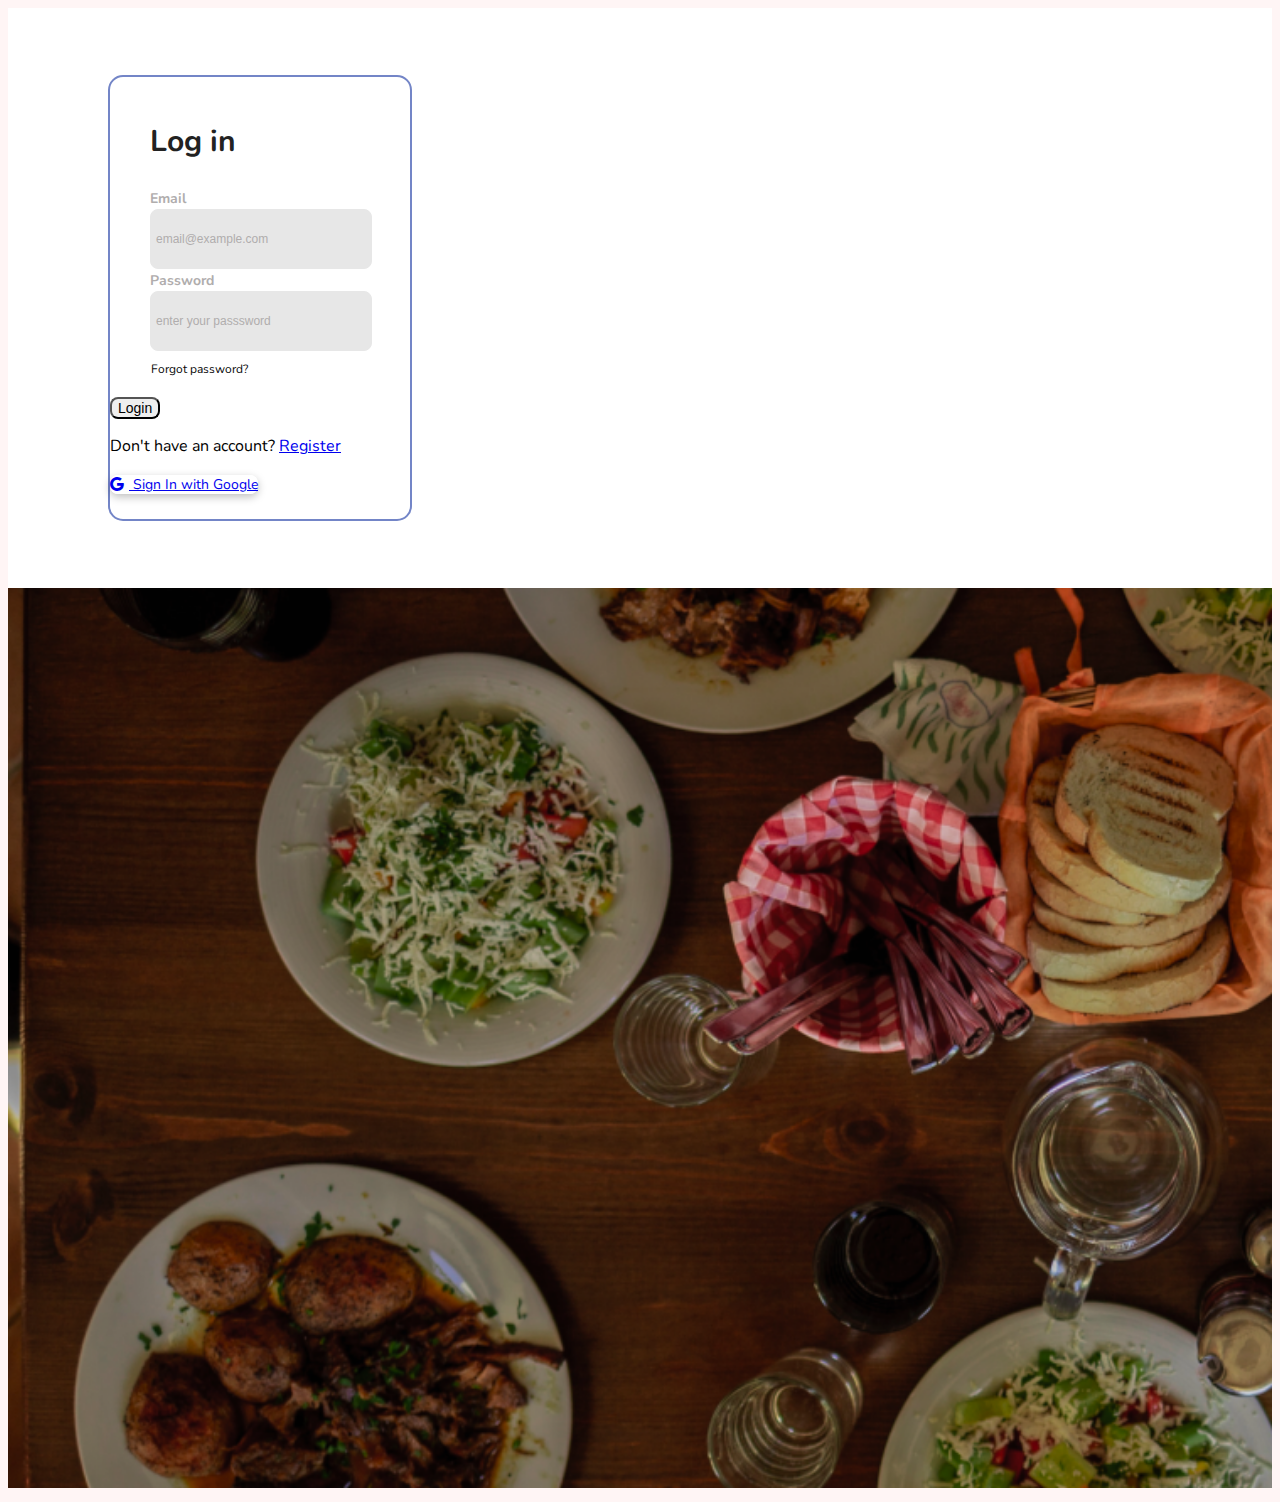
<file: login.html>
<!DOCTYPE html>
<html>
	<head>
	    <meta charset="utf-8">
    	<meta name="viewport" content="width=device-width, initial-scale=1">
    	<meta http-equiv="X-UA-Compatible" content="ie=edge">

    	<title>Rantangin | Login</title>

		<link rel="preconnect" href="https://fonts.googleapis.com">
		<link rel="preconnect" href="https://fonts.gstatic.com" crossorigin>
		<link href="https://fonts.googleapis.com/css2?family=Nunito&display=swap" rel="stylesheet">
	    <link href="https://cdn.jsdelivr.net/npm/bootstrap@5.0.2/dist/css/bootstrap.min.css" rel="stylesheet" integrity="sha384-EVSTQN3/azprG1Anm3QDgpJLIm9Nao0Yz1ztcQTwFspd3yD65VohhpuuCOmLASjC" crossorigin="anonymous">
	    <link rel="stylesheet" href="https://cdn.jsdelivr.net/npm/bootstrap-icons@1.7.1/font/bootstrap-icons.css">
	    <link rel="stylesheet" href="style.css">

	</head>

	<body class="login-register">
		<div class="container-fluid">
		    <div class="row">
		        <div class="col-sm-6 login-section-wrapper">
		            <div class="login-wrapper my-auto">
		                <div class="row justify-content-center my-auto">
		                    <h1 class="login-title">Log in</h1>

            				<form action="#!">
              					<div class="form-group">
                					<label for="email" class="mb-2">Email</label>
                					<input type="email" name="email" id="email" class="form-control" placeholder="email@example.com">
              					</div>

              					<div class="form-group mt-4">
                					<label for="password" class="mb-2">Password</label>
                					<input type="password" name="password" id="password" class="form-control" placeholder="enter your passsword">
                					<a href="#!" class="forgot-password-link">Forgot password?</a>
              					</div>

              					<div class="text-center text-lg-center mt-2">
                					<button type="button" class="btn btn-primary btn-lg">Login</button>
                					<p class="small fw-bold mt-2 pt-1 mb-0">Don't have an account? <a href="signup.html" class="link-danger">Register</a></p>
              					</div>
              
             					<div class="sign text-center text-lg-center mt-4 pt-2">
                					<a class="btn btn-lg btn-block" href="#!" role="button">
                  					<i class="bi bi-google" style="margin-right: 5px;"></i> Sign In with Google
                					</a>
              					</div>
            				</form>
		                </div>
		            </div>
		        </div>
		        <div class="col-sm-6 px-0 d-none d-sm-block">
          			<img src="images/bg.png" alt="login image" class="login-img">
        		</div>
		    </div>
		</div>
	</body>
</html>
</file>
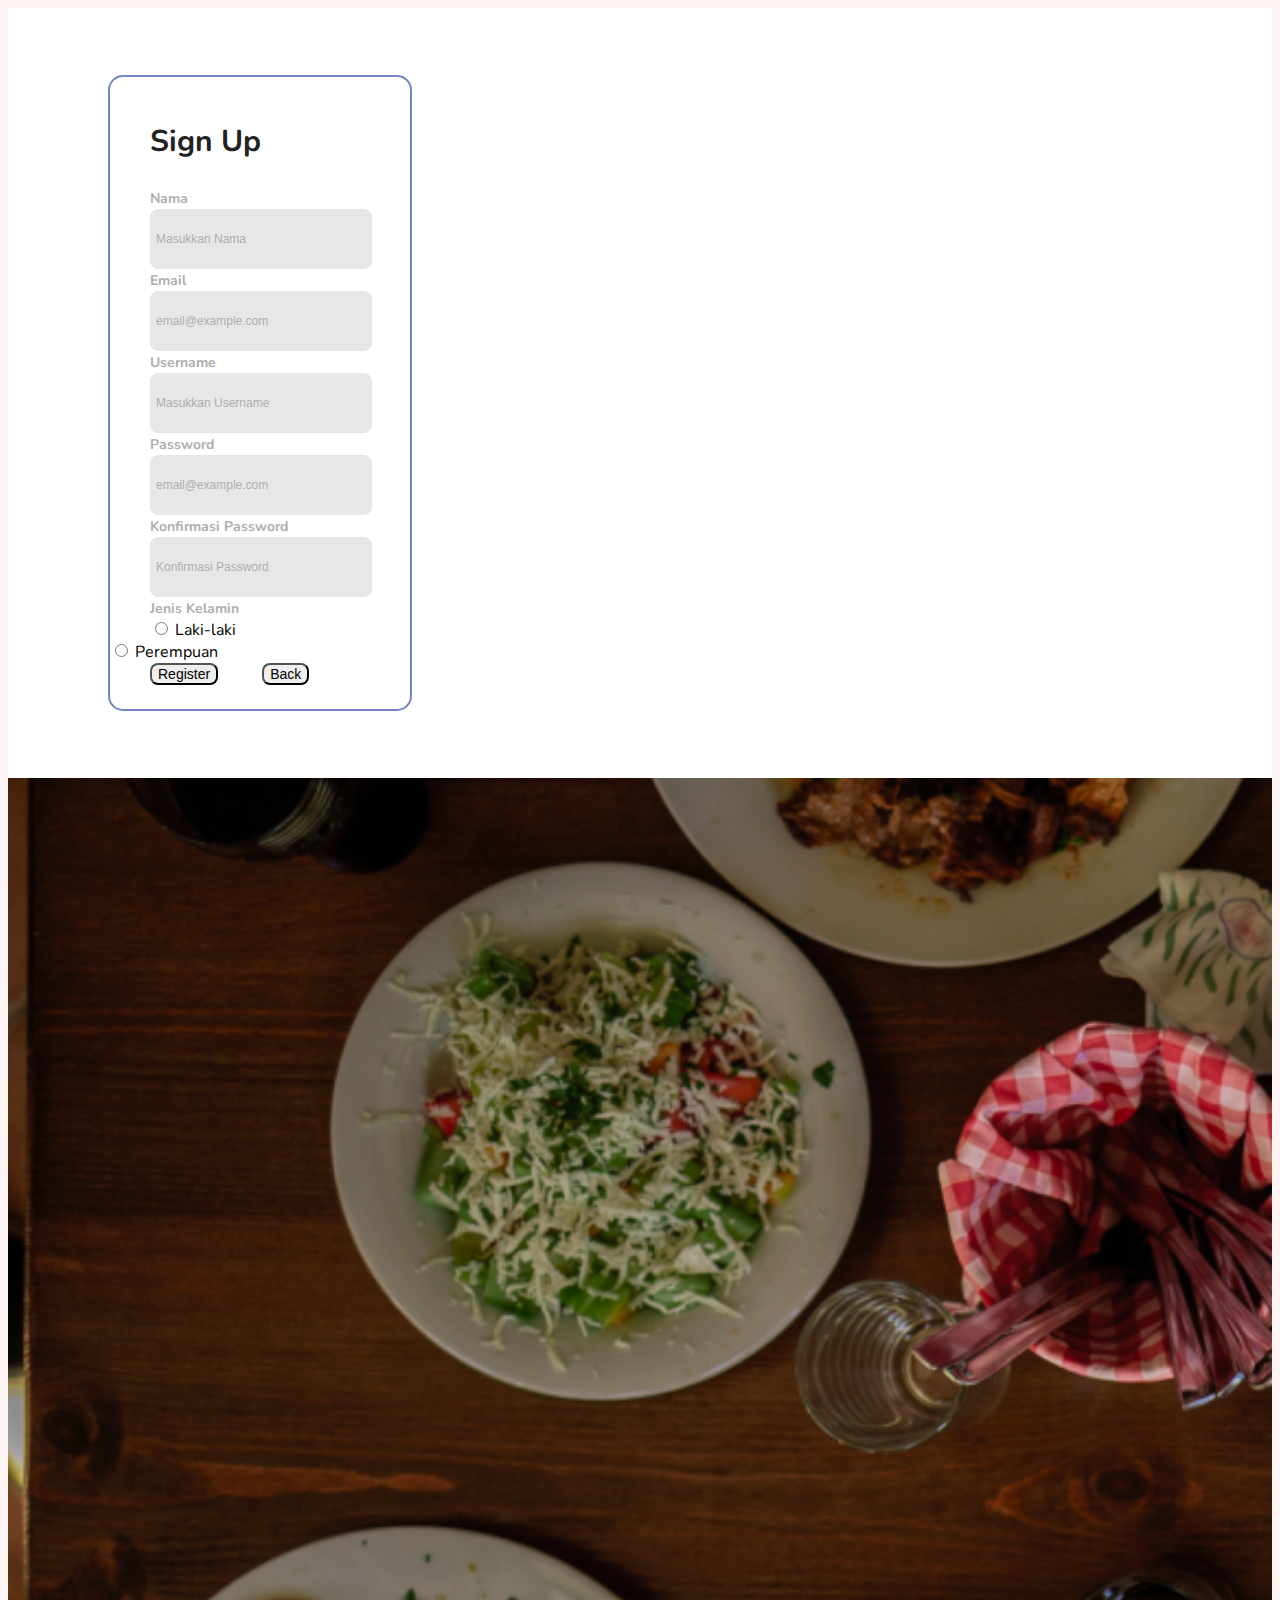
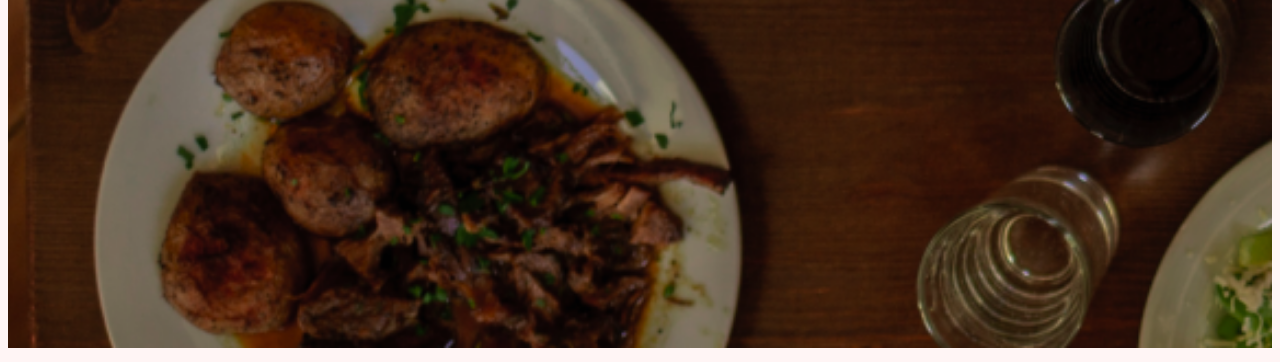
<file: signup.html>
<!DOCTYPE html>
<html>
  <head>
      <meta charset="utf-8">
      <meta name="viewport" content="width=device-width, initial-scale=1">
      <meta http-equiv="X-UA-Compatible" content="ie=edge">

      <title>Rantangin | Login</title>

    <link rel="preconnect" href="https://fonts.googleapis.com">
    <link rel="preconnect" href="https://fonts.gstatic.com" crossorigin>
    <link href="https://fonts.googleapis.com/css2?family=Nunito&display=swap" rel="stylesheet">
      <link href="https://cdn.jsdelivr.net/npm/bootstrap@5.0.2/dist/css/bootstrap.min.css" rel="stylesheet" integrity="sha384-EVSTQN3/azprG1Anm3QDgpJLIm9Nao0Yz1ztcQTwFspd3yD65VohhpuuCOmLASjC" crossorigin="anonymous">
      <link rel="stylesheet" href="https://cdn.jsdelivr.net/npm/bootstrap-icons@1.7.1/font/bootstrap-icons.css">
      <link rel="stylesheet" href="style.css">

  </head>

  <body class="login-register">
    <div class="container-fluid">
        <div class="row">
            <div class="col-sm-6 login-section-wrapper">
                <div class="login-wrapper my-auto">
                    <div class="row justify-content-center my-auto">
                      <h1 class="login-title">Sign Up</h1>

                      <form action="#!">
                        <div class="form-group">
                          <label for="nama" class="mb-2">Nama</label>
                          <input type="nama" name="nama" id="nama" class="form-control" placeholder="Masukkan Nama">
                        </div>

                        <div class="form-group mt-4">
                          <label for="email" class="mb-2">Email</label>
                          <input type="email" name="email" id="email" class="form-control" placeholder="email@example.com">
                        </div>

                        <div class="form-group mt-4">
                          <label for="username" class="mb-2">Username</label>
                          <input type="username" name="username" id="username" class="form-control" placeholder="Masukkan Username">
                        </div>

                        <div class="form-group mt-4">
                          <label for="password" class="mb-2">Password</label>
                          <input type="password" name="password" id="password" class="form-control" placeholder="email@example.com">
                        </div>

                        <div class="form-group mt-4">
                          <label for="confirmed-password" class="mb-2">Konfirmasi Password</label>
                          <input type="confirmed-password" name="confirmed-password" id="confirmed-password" class="form-control" placeholder="Konfirmasi Password">
                        </div>

                        <div class="form-group mt-4">
                          <label for="jenis-kelamin" class="mb-2">Jenis Kelamin</label>                      
                        </div>

                        <div class="form-1 form-check form-check-inline">
                          <input class="form-check-input" type="radio" name="jenis-kelamin" id="jenis-kelamin" value="Laki-laki">
                          <label class="form-check-label" for="jenis-kelamin">Laki-laki</label>
                        </div>

                        <div class="form-2 form-check form-check-inline">
                          <input class="form-check-input" type="radio" name="jenis-kelamin" id="jenis-kelamin" value="Perempuan">
                          <label class="form-check-label" for="jenis-kelamin">Perempuan</label>
                        </div>

                        <div class="d-flex mt-4" role="group" aria-label="Basic example">
                          <button type="button" class="btn btn-primary" id="btn" style="margin-left: 40px;">Register</button>
                          <a href="login.html"><button type="button" class="btn" id="btn">Back</button></a>
                        </div>                      
                      </form>
                    </div>
                </div>
            </div>
              <div class="col-sm-6 px-0 d-none d-sm-block">
                  <img  src="images/bg.png" alt="login image" class="signup-img">
              </div>
        </div>
    </div>
  </body>
</html>
</file>
<file: style.css>
/*Style Index*/
html{
  scroll-behavior: smooth;
}

body{
  background-color:  #FFF5F5;
  overflow-x: hidden;
  font-family: 'Nunito';
}

.navbar{
  background-color: #F5E8C7;
  font-family: 'Nunito';
  position: fixed;
  z-index: 99;
  width: 100%;
}

.navbar-brand{
  margin-left: 220px;
}

.item{
  margin-left: 420px;
  font-family: 'Nunito';
  font-size: 16px;
}

.jumbotron{
  background-image: url(images/jumbotron.png);
  height: 400px;
}

.mask{
  background-color: rgba(0, 0, 0, 0.6);
  height: 400px;
}

.fire{
  margin-left: 10%;
  float: left;
}


p.promo{
  padding-top: 2px;
  font-family: 'Nunito';
  font-size: 18px;
  float: left;
}

a.promo{
  padding-left: 0px;
  font-family: 'Nunito';
  font-size: 14px;
  margin-left: 80%;
}

#gambar{
  width: 100%;
  height: 105%;
  border-radius: 20px;
  font-family: 'Nunito';
  background-color: #FFFFFF;
  box-shadow: 0px 100px 80px rgba(0, 0, 0, 0.07), 
        0px 22.3363px 17.869px rgba(0, 0, 0, 0.0417275), 
        0px 6.6501px 5.32008px rgba(0, 0, 0, 0.0282725);
}

.icon{
  width: 70%;
  height: 150%;
}

.kolom{
  margin-top: 20px;
  margin-left: 25px;
}

/*omellet*/
.kolom-omellet{
  margin-top: 32px;
  margin-left: 25px;
}

.kolom-tomyam{
  margin-top: 31px;
  margin-left: 25px;
}


p.deskripsi{
  font-size: 12px;
}

.harga{
  margin-top: 5px;
}

.beli{
  text-decoration: none;
  padding-top: 5px;
  padding-bottom: 5px;
  padding-left: 10px;
  padding-right: 10px;
  background-color: #F5E8C7;
  border-radius: 8px;
  float: right;
  margin-right: 25px;
  color: #222222;
  font-family: 'Nunito';
}

.beli:hover{
  background-color: #CDA788;
  color: #FFFFFF;
}

footer{
  margin-top: 70px; 
  background-color: #FFFFFF;
}

.logo{
  width: 25%; 
  height: 80%;
  filter: drop-shadow(0px 100px 80px rgba(0, 0, 0, 0.07)) 
      drop-shadow(0px 36.5016px 29.2013px rgba(0, 0, 0, 0.0482987)) 
      drop-shadow(0px 17.7209px 14.1767px rgba(0, 0, 0, 0.0389404)) 
      drop-shadow(0px 8.6871px 6.94968px rgba(0, 0, 0, 0.0310596)) 
      drop-shadow(0px 3.43489px 2.74791px rgba(0, 0, 0, 0.0217013));
}


@media screen and (max-width: 572px){
  .navbar-brand{
    margin-left: 0px;
  }

  .item{
    margin-left: 0px;
  }
}






/*Style Login*/
.brand-wrapper {
  padding-top: 7px;
  padding-bottom: 8px; 
}

.login-section-wrapper {
  display: -webkit-box;
  display: flex;
  -webkit-box-orient: vertical;
  -webkit-box-direction: normal;
  flex-direction: column;
  padding: 67px 100px;
  background-color: #fff; 
}

@media (max-width: 991px) {
  .login-section-wrapper {
    padding-left: 50px;
    padding-right: 50px; } 
}

@media (max-width: 575px) {
  .login-section-wrapper {
    padding-top: 20px;
    padding-bottom: 20px;
    min-height: 100vh; } 
}

.login-wrapper {
  border: 2px solid #7385C7;
  border-radius: 15px;
  width: 300px;
  max-width: 100%;
  padding-top: 24px;
  padding-bottom: 24px; 
}

@media (max-width: 575px) {
  .login-wrapper {
    width: 100%; 
  } 
}

label.mb-2 {
  font-size: 14px;
  font-weight: bold;
  color: #b0adad;
  margin-left: 40px; 
}

.form-control {
  width: 70%;
  border: 1px solid #e7e7e7;
  border-radius: 8px;
  background-color: #e7e7e7;
  padding: 9px 5px;
  min-height: 40px;
  margin-left: 40px;
  font-size: 12px;
  font-weight: normal; 
}

.form-1{
    margin-left: 40px;
}

#btn {
    margin-left: 40px;
}

@media (max-width: 991px){
    .form-2{
        margin-left: 40px;
    }
    .d-flex{
        display: inline-block;
    }
    .btn-2{
        margin-left: 20px;
        margin-top: 20px;
    }
}

@media (max-width: 768px){
    .form-2{
        margin-left: 40px;
    }

    .d-flex{
        display: inline-block;
    }

    .btn-2{
        margin-left: 20px;
        margin-top: 20px;
    }
}

@media (max-width: 575px){
    .form-2{
        margin-left: 41px;
    }

    .d-flex{
        display: inline-block;
    }

    .btn-2{
        margin-left: 10px;
        margin-top: 20px;
    }
}

@media (max-width: 575px){
  .form-control{
    width: 70%;
  }
}

.form-control::-webkit-input-placeholder {
  color: #b0adad; 
}

.form-control::-moz-placeholder {
  color: #b0adad; 
}

.form-control:-ms-input-placeholder {
  color: #b0adad; 
}

.form-control::-ms-input-placeholder {
  color: #b0adad; 
}

.form-control::placeholder {
  color: #b0adad; 
}

a.forgot-password-link {
  color: #080808;
  font-size: 12px;
  text-decoration: none;
  text-align: right;
  display: inline-block;
  margin-bottom: 20px;
  margin-top: 10px; 
  margin-left: 41px;
}

button.btn{
  font-size: 14px;
  border-radius: 8px;
}

a.btn{
  font-size: 14px;
  background-color: #FFFFFF;
  border-radius: 8px;
  box-shadow: 0px 3px 8px rgba(0, 0, 0, 0.25);
}

.login-title {
  font-size: 30px;
  color: #222222;
  font-weight: bold;
  margin-left: 40px;
  margin-bottom: 25px; 
}

.login-img {
  width: 100%;
  height: 100vh;
  -o-object-fit: cover;
     object-fit: cover;
  -o-object-position: left;
     object-position: left; 
}

.signup-img {
  width: 100%;
  height: 130vh;
  -o-object-fit: cover;
     object-fit: cover;
  -o-object-position: left;
     object-position: left; 
}
</file>
